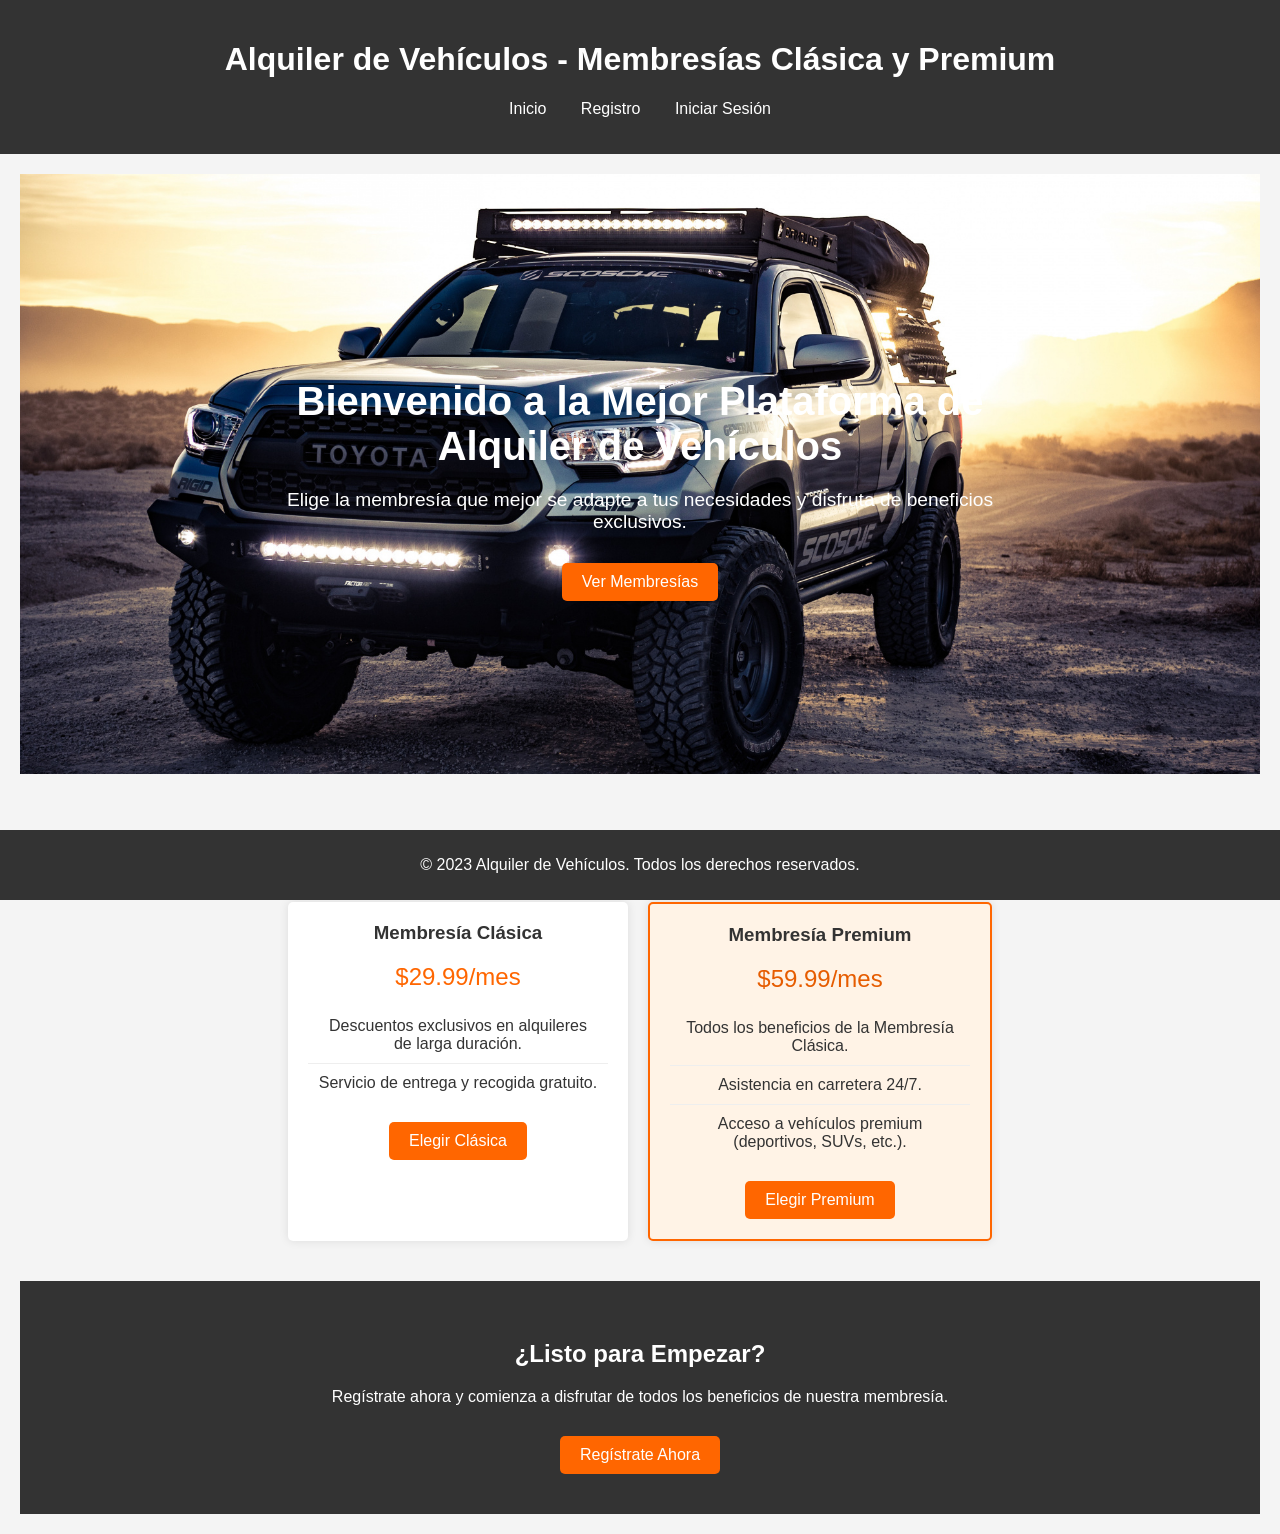
<file: membresia/index.html>
<!DOCTYPE html>
<html lang="es">
<head>
    <meta charset="UTF-8">
    <meta name="viewport" content="width=device-width, initial-scale=1.0">
    <title>Inicio - Alquiler de Vehículos</title>
    <link rel="stylesheet" href="css/styles.css">
</head>
<body>
    <header>
        <h1>Alquiler de Vehículos - Membresías Clásica y Premium</h1>
        <nav>
            <ul>
                <li><a href="index.html">Inicio</a></li>
                <li><a href="registro.html">Registro</a></li>
                <li><a href="login.html">Iniciar Sesión</a></li>
            </ul>
        </nav>
    </header>

    <main>
        <!-- Sección de Bienvenida -->
        <section class="hero">
            <div class="hero-content">
                <h2>Bienvenido a la Mejor Plataforma de Alquiler de Vehículos</h2>
                <p>Elige la membresía que mejor se adapte a tus necesidades y disfruta de beneficios exclusivos.</p>
                <a href="#membresias" class="btn">Ver Membresías</a>
            </div>
        </section>

        <!-- Sección de Membresías -->
        <section id="membresias" class="membresias">
            <h2>Nuestras Membresías</h2>
            <div class="membresias-grid">
                <!-- Membresía Clásica -->
                <div class="membresia">
                    <h3>Membresía Clásica</h3>
                    <p class="precio">$29.99/mes</p>
                    <ul>
                        <li>Descuentos exclusivos en alquileres de larga duración.</li>
                        <li>Servicio de entrega y recogida gratuito.</li>
                    </ul>
                    <a href="registro.html" class="btn">Elegir Clásica</a>
                </div>

                <!-- Membresía Premium -->
                <div class="membresia premium">
                    <h3>Membresía Premium</h3>
                    <p class="precio">$59.99/mes</p>
                    <ul>
                        <li>Todos los beneficios de la Membresía Clásica.</li>
                        <li>Asistencia en carretera 24/7.</li>
                        <li>Acceso a vehículos premium (deportivos, SUVs, etc.).</li>
                    </ul>
                    <a href="registro.html" class="btn">Elegir Premium</a>
                </div>
            </div>
        </section>

        <!-- Sección de Llamado a la Acción -->
        <section class="cta">
            <h2>¿Listo para Empezar?</h2>
            <p>Regístrate ahora y comienza a disfrutar de todos los beneficios de nuestra membresía.</p>
            <a href="registro.html" class="btn">Regístrate Ahora</a>
        </section>
    </main>

    <footer>
        <p>&copy; 2023 Alquiler de Vehículos. Todos los derechos reservados.</p>
    </footer>
</body>
</html>
</file>
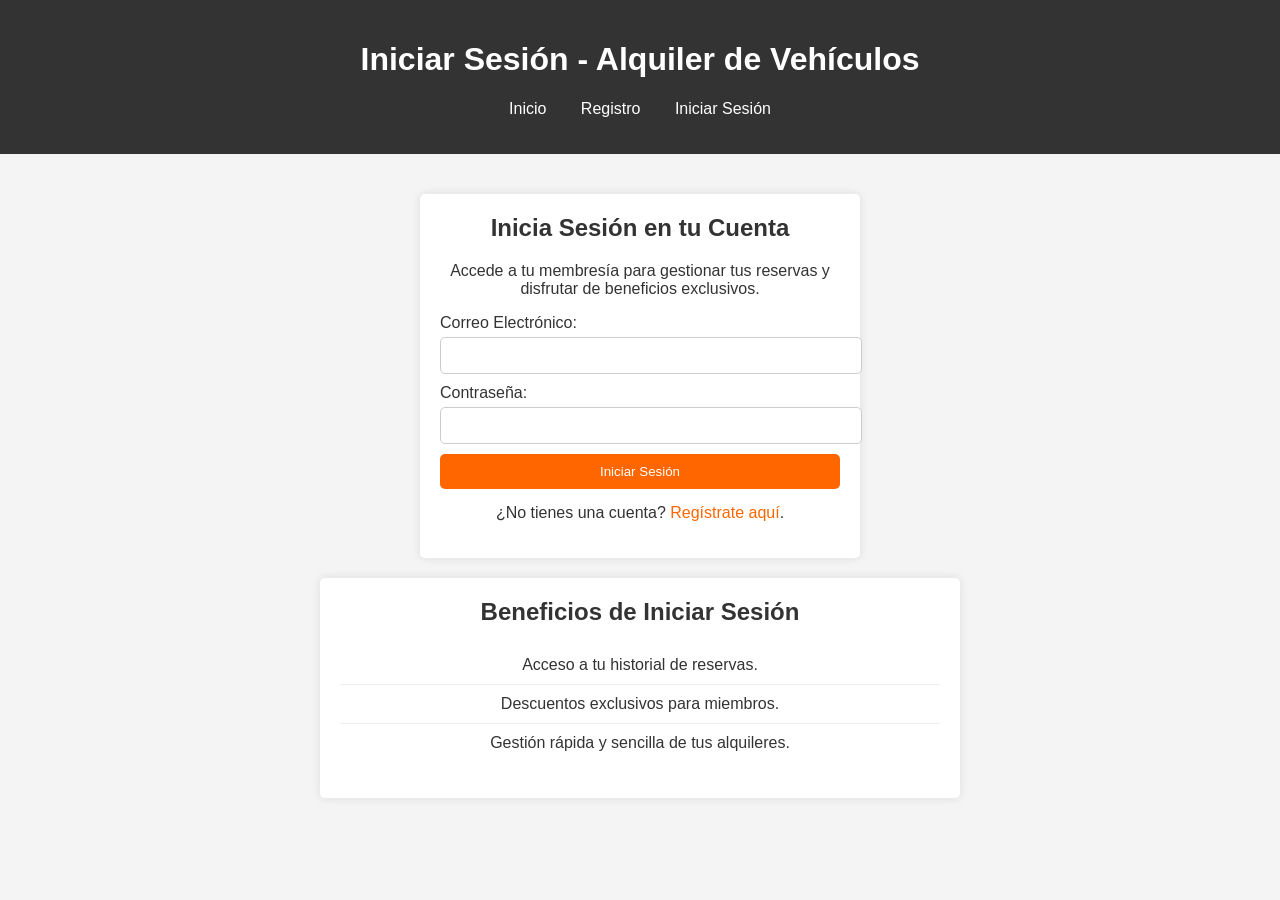
<file: membresia/login.html>
<!DOCTYPE html>
<html lang="es">
<head>
    <meta charset="UTF-8">
    <meta name="viewport" content="width=device-width, initial-scale=1.0">
    <title>Iniciar Sesión - Alquiler de Vehículos</title>
    <link rel="stylesheet" href="css/styles.css">
</head>
<body>
    <header>
        <h1>Iniciar Sesión - Alquiler de Vehículos</h1>
        <nav>
            <ul>
                <li><a href="index.html">Inicio</a></li>
                <li><a href="registro.html">Registro</a></li>
                <li><a href="login.html">Iniciar Sesión</a></li>
            </ul>
        </nav>
    </header>

    <main>
        <section class="formulario">
            <h2>Inicia Sesión en tu Cuenta</h2>
            <p>Accede a tu membresía para gestionar tus reservas y disfrutar de beneficios exclusivos.</p>
            <form action="#" method="post">
                <label for="email">Correo Electrónico:</label>
                <input type="email" id="email" name="email" required>

                <label for="password">Contraseña:</label>
                <input type="password" id="password" name="password" required>

                <button type="submit" class="btn">Iniciar Sesión</button>
            </form>
            <p>¿No tienes una cuenta? <a href="registro.html">Regístrate aquí</a>.</p>
        </section>

        <section class="beneficios-login">
            <h2>Beneficios de Iniciar Sesión</h2>
            <ul>
                <li>Acceso a tu historial de reservas.</li>
                <li>Descuentos exclusivos para miembros.</li>
                <li>Gestión rápida y sencilla de tus alquileres.</li>
            </ul>
        </section>
    </main>
</file>
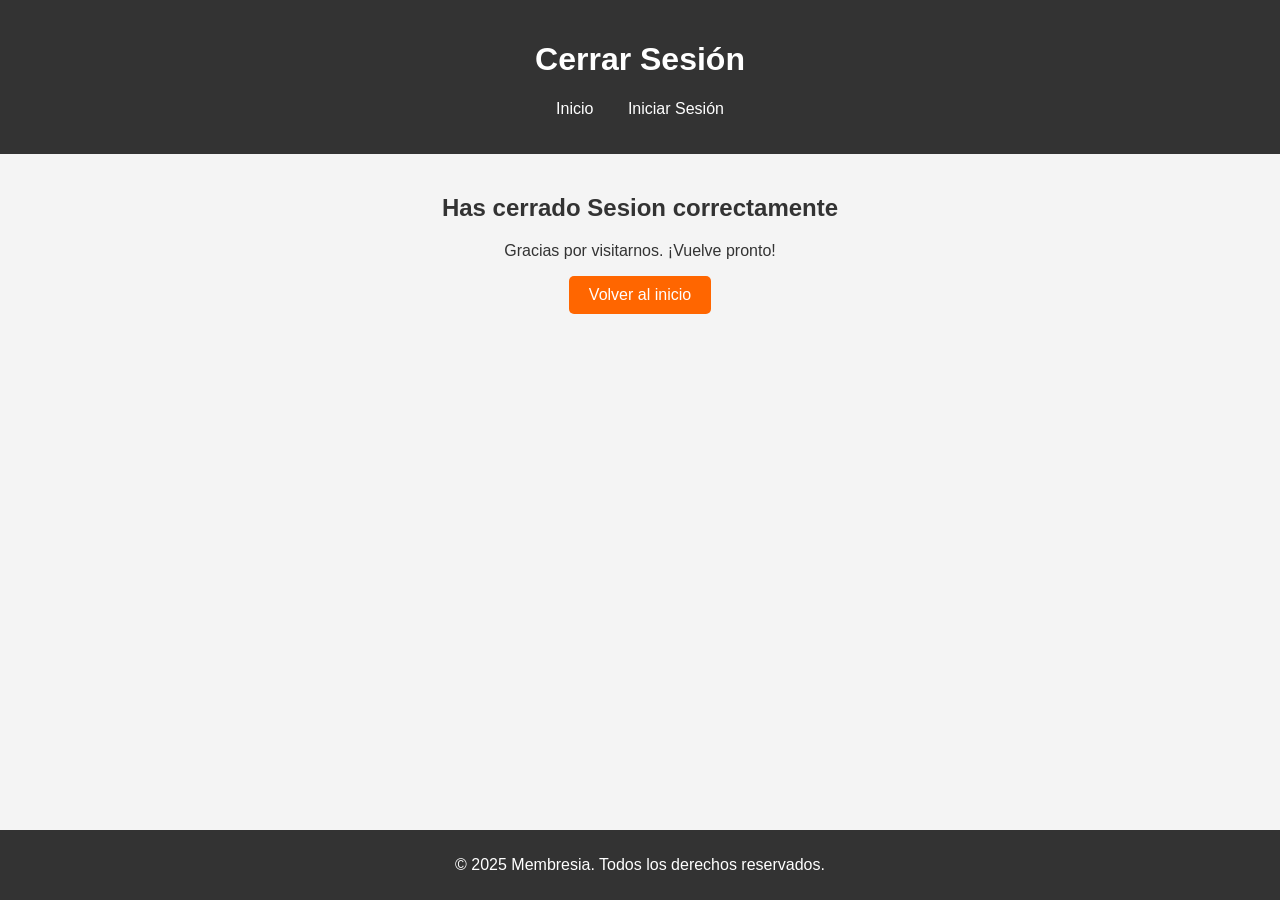
<file: membresia/logout.html>
<html lang="es">
<head>
    <meta charset="UTF-8">
    <meta name="viewport" content="width=device-width, initial-scale=1.0">
    <title>Cerrar Sesión</title>
    <link rel="stylesheet" href="css/styles.css">
</head>
<body>
    <header>
        <h1>Cerrar Sesión</h1>
        <nav>
            <ul>
                <li><a href="index.html">Inicio </a></li>
                <li><a href="login.html">Iniciar Sesión </a></li>
            </ul>
        </nav>
    </header>

    <main>  
        <section>
            <h2>Has cerrado Sesion correctamente</h2>
            <p>Gracias por visitarnos. ¡Vuelve pronto!</p>
            <a href="index.html" class="btn">Volver al inicio</a>
        </section>
    </main>
    
    <footer>
        <p>&copy; 2025 Membresia. Todos los derechos reservados.</p>
    </footer>
</body>
</html>
</file>
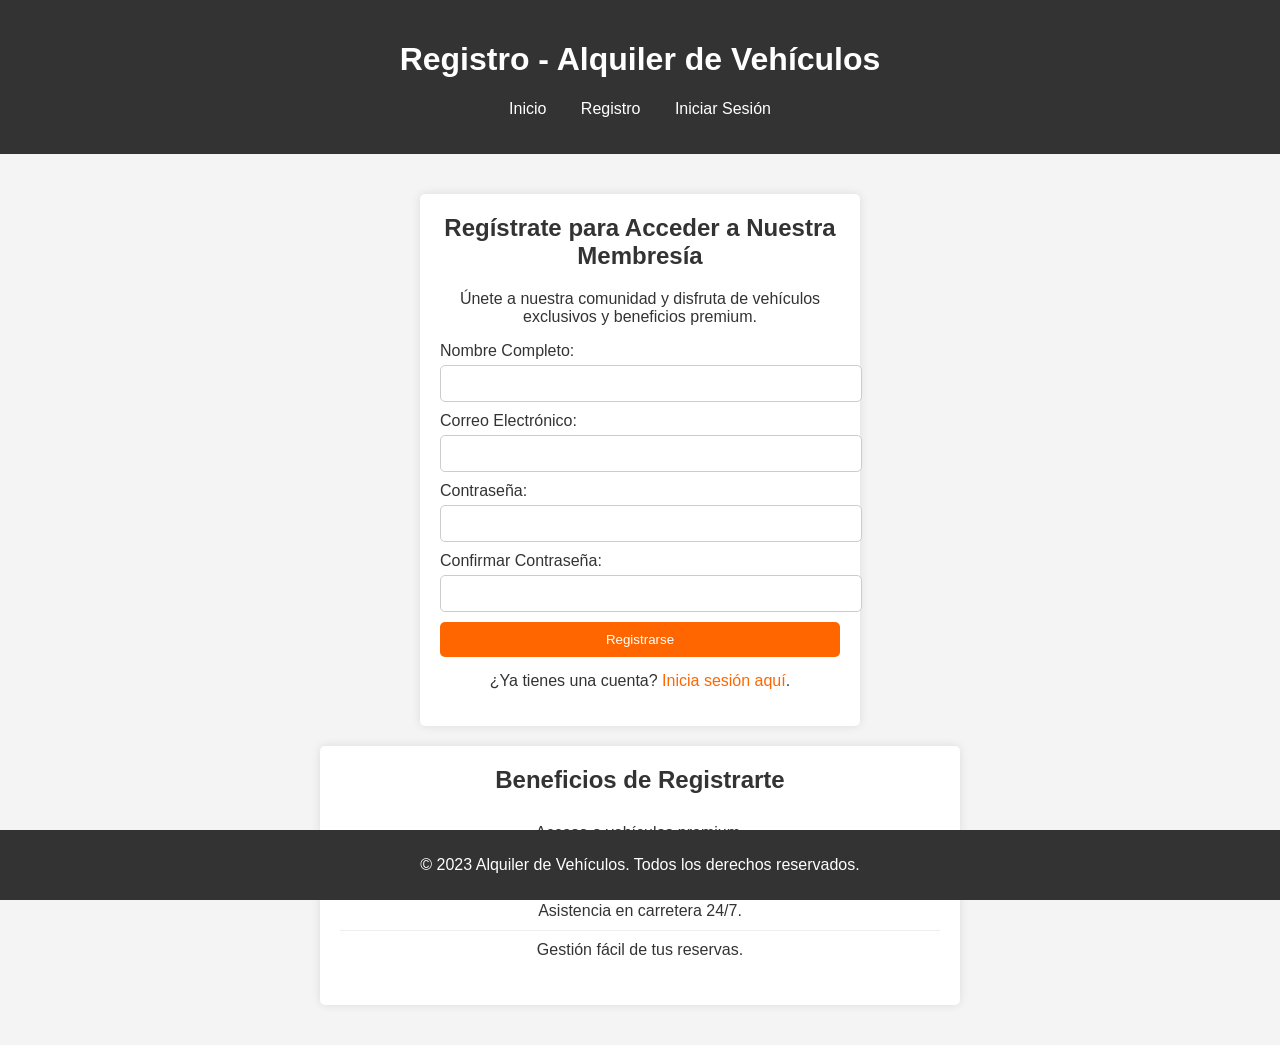
<file: membresia/registro.html>
<!DOCTYPE html>
<html lang="es">
<head>
    <meta charset="UTF-8">
    <meta name="viewport" content="width=device-width, initial-scale=1.0">
    <title>Registro - Alquiler de Vehículos</title>
    <link rel="stylesheet" href="css/styles.css">
</head>
<body>
    <header>
        <h1>Registro - Alquiler de Vehículos</h1>
        <nav>
            <ul>
                <li><a href="index.html">Inicio</a></li>
                <li><a href="registro.html">Registro</a></li>
                <li><a href="login.html">Iniciar Sesión</a></li>
            </ul>
        </nav>
    </header>

    <main>
        <section class="formulario">
            <h2>Regístrate para Acceder a Nuestra Membresía</h2>
            <p>Únete a nuestra comunidad y disfruta de vehículos exclusivos y beneficios premium.</p>
            <form action="#" method="post">
                <label for="nombre">Nombre Completo:</label>
                <input type="text" id="nombre" name="nombre" required>

                <label for="email">Correo Electrónico:</label>
                <input type="email" id="email" name="email" required>

                <label for="password">Contraseña:</label>
                <input type="password" id="password" name="password" required>

                <label for="confirm-password">Confirmar Contraseña:</label>
                <input type="password" id="confirm-password" name="confirm-password" required>

                <button type="submit" class="btn">Registrarse</button>
            </form>
            <p>¿Ya tienes una cuenta? <a href="login.html">Inicia sesión aquí</a>.</p>
        </section>

        <section class="beneficios-registro">
            <h2>Beneficios de Registrarte</h2>
            <ul>
                <li>Acceso a vehículos premium.</li>
                <li>Descuentos exclusivos en alquileres.</li>
                <li>Asistencia en carretera 24/7.</li>
                <li>Gestión fácil de tus reservas.</li>
            </ul>
        </section>
    </main>

    <footer>
        <p>&copy; 2023 Alquiler de Vehículos. Todos los derechos reservados.</p>
    </footer>
</body>
</html>
</file>
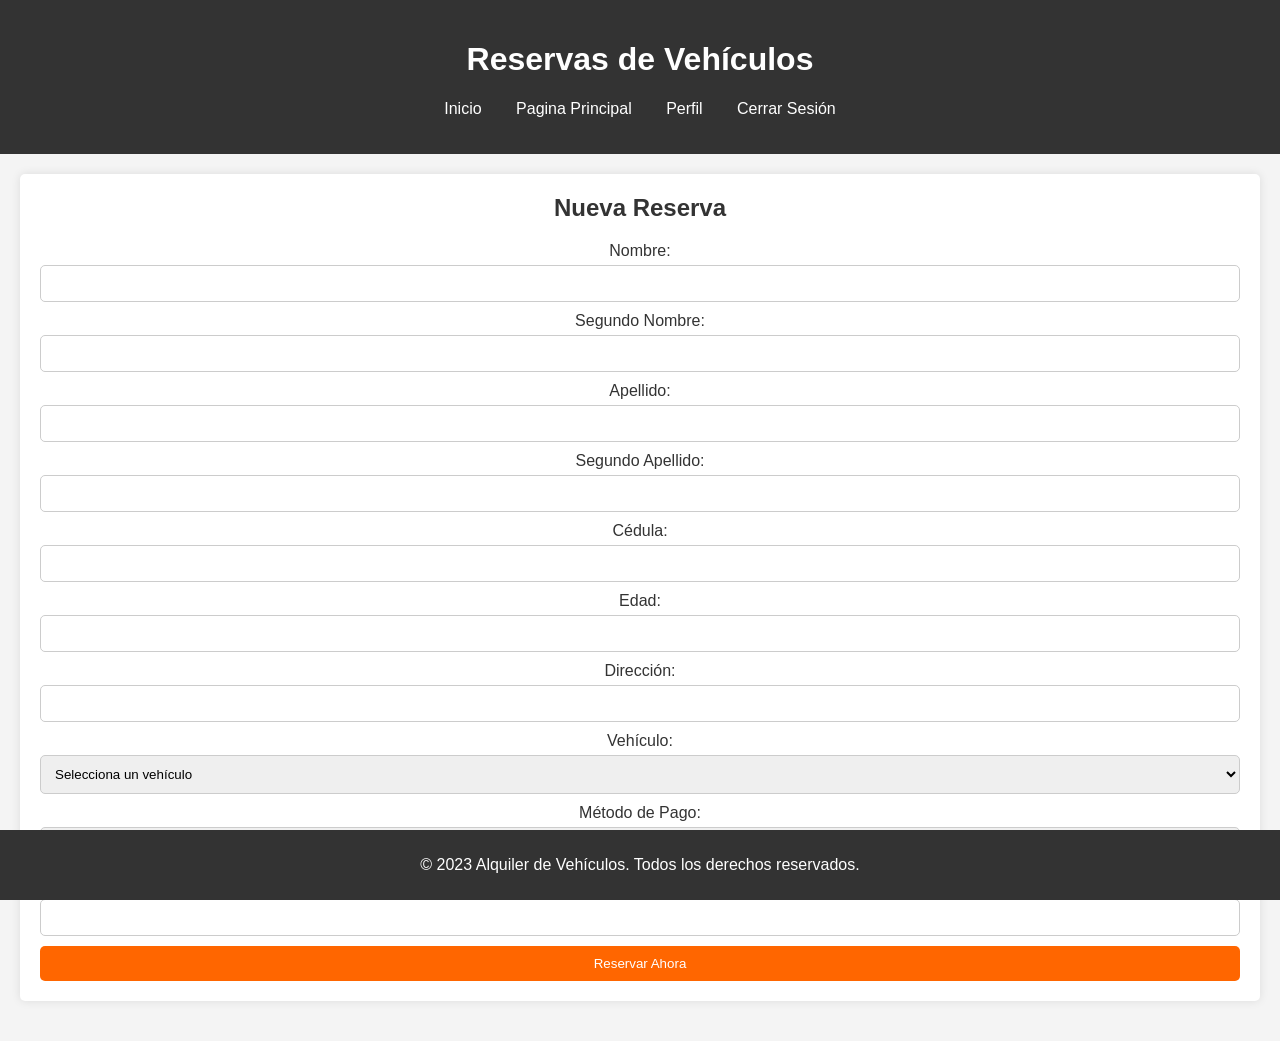
<file: membresia/reservas.html>
<!DOCTYPE html>
<html lang="es">
<head>
    <meta charset="UTF-8">
    <meta name="viewport" content="width=device-width, initial-scale=1.0">
    <title>Reservas - Alquiler de Vehículos</title>
    <link rel="stylesheet" href="css/styles.css">
</head>
<body>
    <header>
        <h1>Reservas de Vehículos</h1>
        <nav>
            <ul>
                <li><a href="index.html">Inicio</a></li>
                <li><a href="dashboard.html">Pagina Principal</a></li>
                <li><a href="perfil.html">Perfil</a></li>
                <li><a href="logout.html">Cerrar Sesión</a></li>
            </ul>
        </nav>
    </header>

    <main>
        <!-- Sección de Nueva Reserva -->
        <section class="nueva-reserva">
            <h2>Nueva Reserva</h2>
            <form id="reserva-form">
                <label for="nombre">Nombre:</label>
                <input type="text" id="nombre" name="nombre" required>

                <label for="segundo_nombre">Segundo Nombre:</label>
                <input type="text" id="segundo_nombre" name="segundo_nombre">

                <label for="apellido">Apellido:</label>
                <input type="text" id="apellido" name="apellido" required>

                <label for="segundo_apellido">Segundo Apellido:</label>
                <input type="text" id="segundo_apellido" name="segundo_apellido">

                <label for="cedula">Cédula:</label>
                <input type="text" id="cedula" name="cedula" required>

                <label for="edad">Edad:</label>
                <input type="number" id="edad" name="edad" required>

                <label for="direccion">Dirección:</label>
                <input type="text" id="direccion" name="direccion" required>

                <label for="modelo_auto">Vehículo:</label>
                <select id="modelo_auto" name="modelo_auto" required>
                    <option value="">Selecciona un vehículo</option>
                    <option value="Toyota Corolla">Toyota Corolla</option>
                    <option value="Honda Civic">Honda Civic</option>
                    <option value="Ford Mustang">Ford Mustang</option>
                </select>

                <label for="metodo_pago">Método de Pago:</label>
                <select id="metodo_pago" name="metodo_pago" required>
                    <option value="">Selecciona un método de pago</option>
                    <option value="Tarjeta de Credito">Tarjeta de Crédito</option>
                    <option value="Dinero en Efectivo">Dinero en Efectivo</option>
                    <option value="Divisas">Divisas</option>
                </select>

                <label for="total">Total:</label>
                <input type="number" id="total" name="total" required>

                <button type="submit" class="btn">Reservar Ahora</button>
            </form>
            <div id="reserva-resultado"></div>
        </section>
    </main>

    <footer>
        <p>&copy; 2023 Alquiler de Vehículos. Todos los derechos reservados.</p>
    </footer>

    <script>
        document.getElementById('reserva-form').addEventListener('submit', async (e) => {
            e.preventDefault();

            const form = e.target;
            const formData = new FormData(form);
            const data = Object.fromEntries(formData.entries());

            const response = await fetch('http://localhost:5001/alquiler', {
                method: 'POST',
                headers: {
                    'Content-Type': 'application/json'
                },
                body: JSON.stringify(data)
            });

            const result = await response.json();
            const resultadoDiv = document.getElementById('reserva-resultado');

            if (response.ok) {
                resultadoDiv.innerHTML = `<p>¡Reserva creada con éxito! ID de alquiler: ${result.alquiler_id}</p>
                                          <a href="http://localhost:5001/alquiler/${result.alquiler_id}/pdf" class="btn">Descargar PDF</a>`;
            } else {
                resultadoDiv.innerHTML = `<p>Error al crear la reserva: ${result.error}</p>`;
            }
        });
    </script>
</body>
</html>
</file>
<file: membresia/css/styles.css>
/* Estilos generales */
body {
    font-family: Arial, sans-serif;
    margin: 0;
    padding: 0;
    background-color: #f4f4f4;
    color: #333;
}

header {
    background-color: #333;
    color: #fff;
    padding: 20px 0;
    text-align: center;
}

nav ul {
    list-style: none;
    padding: 0;
}

nav ul li {
    display: inline;
    margin: 0 15px;
}

nav ul li a {
    color: #fff;
    text-decoration: none;
}

main {
    padding: 20px;
    text-align: center;
}

footer {
    background-color: #333;
    color: #fff;
    text-align: center;
    padding: 10px 0;
    position: fixed;
    width: 100%;
    bottom: 0;
}

/* Estilos para la sección de membresías */
.membresias {
    padding: 40px 20px;
    text-align: center;
}

.membresias h2 {
    margin-bottom: 40px;
}

.membresias-grid {
    display: flex;
    justify-content: center;
    gap: 20px;
    flex-wrap: wrap;
}

.membresia {
    background-color: #fff;
    padding: 20px;
    border-radius: 5px;
    box-shadow: 0 0 10px rgba(0, 0, 0, 0.1);
    width: 300px;
    text-align: center;
}

.membresia h3 {
    margin-top: 0;
}

.membresia .precio {
    font-size: 1.5em;
    color: #ff6600;
    margin: 15px 0;
}

.membresia ul {
    list-style: none;
    padding: 0;
    margin-bottom: 20px;
}

.membresia ul li {
    padding: 10px;
    border-bottom: 1px solid #eee;
}

.membresia ul li:last-child {
    border-bottom: none;
}

.membresia.premium {
    border: 2px solid #ff6600;
    background-color: #fff3e6;
}

.membresia.premium .precio {
    color: #e65c00;
}

/* Estilos para el botón de membresía */
.membresia .btn {
    background-color: #ff6600;
    color: #fff;
    padding: 10px 20px;
    border-radius: 5px;
    text-decoration: none;
    transition: background-color 0.3s;
}

.membresia .btn:hover {
    background-color: #e65c00;
}

/* Estilos para la sección Hero */
.hero {
    background-image: url('imagenes/126926-camioneta-neumaticos_para_automoviles-neumatico-tope-exterior_del_automotor-1920x1080.jpg'); /* Imagen de fondo */
    background-size: cover;
    background-position: center;
    color:#ffffff;
    padding: 100px 20px;
    text-align: center;
    height: 400px; /* Altura fija para la sección Hero */
    display: flex;
    align-items: center;
    justify-content: center;
}

.hero-content {
    max-width: 800px;
    margin: 0 auto;
}

.hero h2 {
    font-size: 2.5em;
    margin-bottom: 20px;
}

.hero p {
    font-size: 1.2em;
    margin-bottom: 30px;
}

/* Estilos para la sección de Llamado a la Acción */
.cta {
    background-color: #333;
    color: #fff;
    padding: 40px 20px;
    text-align: center;
}

.cta h2 {
    margin-bottom: 20px;
}

.cta p {
    margin-bottom: 30px;
}
/* Estilos para la sección de Beneficios */
.beneficios {
    padding: 40px 20px;
    text-align: center;
}

.beneficios-grid {
    display: flex;
    justify-content: space-around;
    flex-wrap: wrap;
}

.beneficio {
    background-color: #fff;
    padding: 20px;
    border-radius: 5px;
    box-shadow: 0 0 10px rgba(0, 0, 0, 0.1);
    width: 30%;
    margin-bottom: 20px;
}

.beneficio h3 {
    margin-top: 0;
}

/* Estilos para la sección de Vehículos Destacados */
.vehiculos-destacados {
    padding: 40px 20px;
    text-align: center;
}

.vehiculos-grid {
    display: flex;
    justify-content: space-around;
    flex-wrap: wrap;
}

.vehiculo {
    background-color: #fff;
    padding: 20px;
    border-radius: 5px;
    box-shadow: 0 0 10px rgba(0, 0, 0, 0.1);
    width: 30%;
    margin-bottom: 20px;
}

.vehiculo img {
    max-width: 100%;
    border-radius: 5px;
}

.vehiculo h3 {
    margin: 10px 0;
}

.vehiculo p {
    margin: 5px 0;
}

/* Estilos para la sección de Llamado a la Acción */
.cta {
    background-color: #333;
    color: #fff;
    padding: 40px 20px;
    text-align: center;
}

.cta h2 {
    margin-bottom: 20px;
}

.cta p {
    margin-bottom: 30px;
}

/* Estilos para los botones */
.btn {
    display: inline-block;
    padding: 10px 20px;
    background-color: #ff6600;
    color: #fff;
    text-decoration: none;
    border-radius: 5px;
    transition: background-color 0.3s;
}

.btn:hover {
    background-color: #e65c00;
}

/* Estilos para los formularios de inicio de sesión y registro */
.formulario {
    background-color: #fff;
    padding: 20px;
    border-radius: 5px;
    box-shadow: 0 0 10px rgba(0, 0, 0, 0.1);
    max-width: 400px;
    margin: 20px auto;
    text-align: center;
}

.formulario h2 {
    margin-top: 0;
}

.formulario label {
    display: block;
    margin-bottom: 5px;
    text-align: left;
}

.formulario input {
    width: 100%;
    padding: 10px;
    margin-bottom: 10px;
    border: 1px solid #ccc;
    border-radius: 5px;
}

.formulario button {
    width: 100%;
    padding: 10px;
    background-color: #ff6600;
    color: #fff;
    border: none;
    border-radius: 5px;
    cursor: pointer;
    transition: background-color 0.3s;
}

.formulario button:hover {
    background-color: #e65c00;
}

.formulario p {
    margin-top: 15px;
}

.formulario a {
    color: #ff6600;
    text-decoration: none;
}

.formulario a:hover {
    text-decoration: underline;
}

/* Estilos para las secciones de beneficios */
.beneficios-login, .beneficios-registro {
    background-color: #fff;
    padding: 20px;
    border-radius: 5px;
    box-shadow: 0 0 10px rgba(0, 0, 0, 0.1);
    max-width: 600px;
    margin: 20px auto;
    text-align: center;
}

.beneficios-login h2, .beneficios-registro h2 {
    margin-top: 0;
}

.beneficios-login ul, .beneficios-registro ul {
    list-style: none;
    padding: 0;
}

.beneficios-login ul li, .beneficios-registro ul li {
    padding: 10px;
    border-bottom: 1px solid #eee;
}

.beneficios-login ul li:last-child, .beneficios-registro ul li:last-child {
    border-bottom: none;
}

/* Estilos para el dashboard de alquiler de vehículos */
.bienvenida {
    text-align: center;
    padding: 20px;
    background-color: #fff;
    border-radius: 5px;
    box-shadow: 0 0 10px rgba(0, 0, 0, 0.1);
    margin-bottom: 20px;
}

.vehiculos-disponibles {
    display: flex;
    justify-content: space-around;
    flex-wrap: wrap;
    margin-bottom: 20px;
}

.vehiculo {
    background-color: #fff;
    padding: 15px;
    border-radius: 5px;
    box-shadow: 0 0 10px rgba(0, 0, 0, 0.1);
    width: 30%;
    text-align: center;
    margin-bottom: 20px;
}

.vehiculo img {
    max-width: 100%;
    border-radius: 5px;
}

.vehiculo h3 {
    margin: 10px 0;
}

.vehiculo p {
    margin: 5px 0;
}

.reservas-activas {
    background-color: #fff;
    padding: 20px;
    border-radius: 5px;
    box-shadow: 0 0 10px rgba(0, 0, 0, 0.1);
    margin-bottom: 20px;
}

.reservas-activas table {
    width: 100%;
    border-collapse: collapse;
}

.reservas-activas th, .reservas-activas td {
    padding: 10px;
    border: 1px solid #ddd;
    text-align: center;
}

.reservas-activas th {
    background-color: #f4f4f4;
}

.beneficios {
    background-color: #fff;
    padding: 20px;
    border-radius: 5px;
    box-shadow: 0 0 10px rgba(0, 0, 0, 0.1);
}

.beneficios ul {
    list-style: none;
    padding: 0;
}

.beneficios ul li {
    padding: 10px;
    border-bottom: 1px solid #eee;
}

.beneficios ul li:last-child {
    border-bottom: none;
}

/* Estilos para la página de perfil de usuario */
.informacion-personal {
    background-color: #fff;
    padding: 20px;
    border-radius: 5px;
    box-shadow: 0 0 10px rgba(0, 0, 0, 0.1);
    margin-bottom: 20px;
}

.perfil-datos p {
    margin: 10px 0;
}

.historial-reservas {
    background-color: #fff;
    padding: 20px;
    border-radius: 5px;
    box-shadow: 0 0 10px rgba(0, 0, 0, 0.1);
    margin-bottom: 20px;
}

.historial-reservas table {
    width: 100%;
    border-collapse: collapse;
}

.historial-reservas th, .historial-reservas td {
    padding: 10px;
    border: 1px solid #ddd;
    text-align: center;
}

.historial-reservas th {
    background-color: #f4f4f4;
}

.vehiculos-favoritos {
    background-color: #fff;
    padding: 20px;
    border-radius: 5px;
    box-shadow: 0 0 10px rgba(0, 0, 0, 0.1);
    margin-bottom: 20px;
}

.vehiculos-grid {
    display: flex;
    justify-content: space-around;
    flex-wrap: wrap;
}

.vehiculo {
    background-color: #f9f9f9;
    padding: 15px;
    border-radius: 5px;
    box-shadow: 0 0 10px rgba(0, 0, 0, 0.1);
    width: 30%;
    margin-bottom: 20px;
    text-align: center;
}

.vehiculo img {
    max-width: 100%;
    border-radius: 5px;
}

.vehiculo h3 {
    margin: 10px 0;
}

.vehiculo p {
    margin: 5px 0;
}

.configuracion-cuenta {
    background-color: #fff;
    padding: 20px;
    border-radius: 5px;
    box-shadow: 0 0 10px rgba(0, 0, 0, 0.1);
    margin-bottom: 20px;
}

.configuracion-cuenta ul {
    list-style: none;
    padding: 0;
}

.configuracion-cuenta ul li {
    padding: 10px;
    border-bottom: 1px solid #eee;
}

.configuracion-cuenta ul li:last-child {
    border-bottom: none;
}

.configuracion-cuenta ul li a {
    color: #ff6600;
    text-decoration: none;
}

.configuracion-cuenta ul li a:hover {
    text-decoration: underline;
}

/* Estilos para la página de reservas */
.reservas-activas, .nueva-reserva, .historial-reservas {
    background-color: #fff;
    padding: 20px;
    border-radius: 5px;
    box-shadow: 0 0 10px rgba(0, 0, 0, 0.1);
    margin-bottom: 20px;
}

.reservas-activas h2, .nueva-reserva h2, .historial-reservas h2 {
    margin-top: 0;
}

.reservas-activas table, .historial-reservas table {
    width: 100%;
    border-collapse: collapse;
}

.reservas-activas th, .reservas-activas td, .historial-reservas th, .historial-reservas td {
    padding: 10px;
    border: 1px solid #ddd;
    text-align: center;
}

.reservas-activas th, .historial-reservas th {
    background-color: #f4f4f4;
}

.reservas-activas .btn-cancelar {
    background-color: #ff4d4d;
    margin-right: 5px;
}

.reservas-activas .btn-cancelar:hover {
    background-color: #cc0000;
}

.reservas-activas .btn-modificar {
    background-color: #4d79ff;
}

.reservas-activas .btn-modificar:hover {
    background-color: #0039e6;
}

.nueva-reserva form {
    display: flex;
    flex-direction: column;
}

.nueva-reserva label {
    margin-bottom: 5px;
}

.nueva-reserva input, .nueva-reserva select {
    padding: 10px;
    margin-bottom: 10px;
    border: 1px solid #ccc;
    border-radius: 5px;
}

.nueva-reserva button {
    padding: 10px;
    background-color: #ff6600;
    color: #fff;
    border: none;
    border-radius: 5px;
    cursor: pointer;
    transition: background-color 0.3s;
}

.nueva-reserva button:hover {
    background-color: #e65c00;
}
</file>
